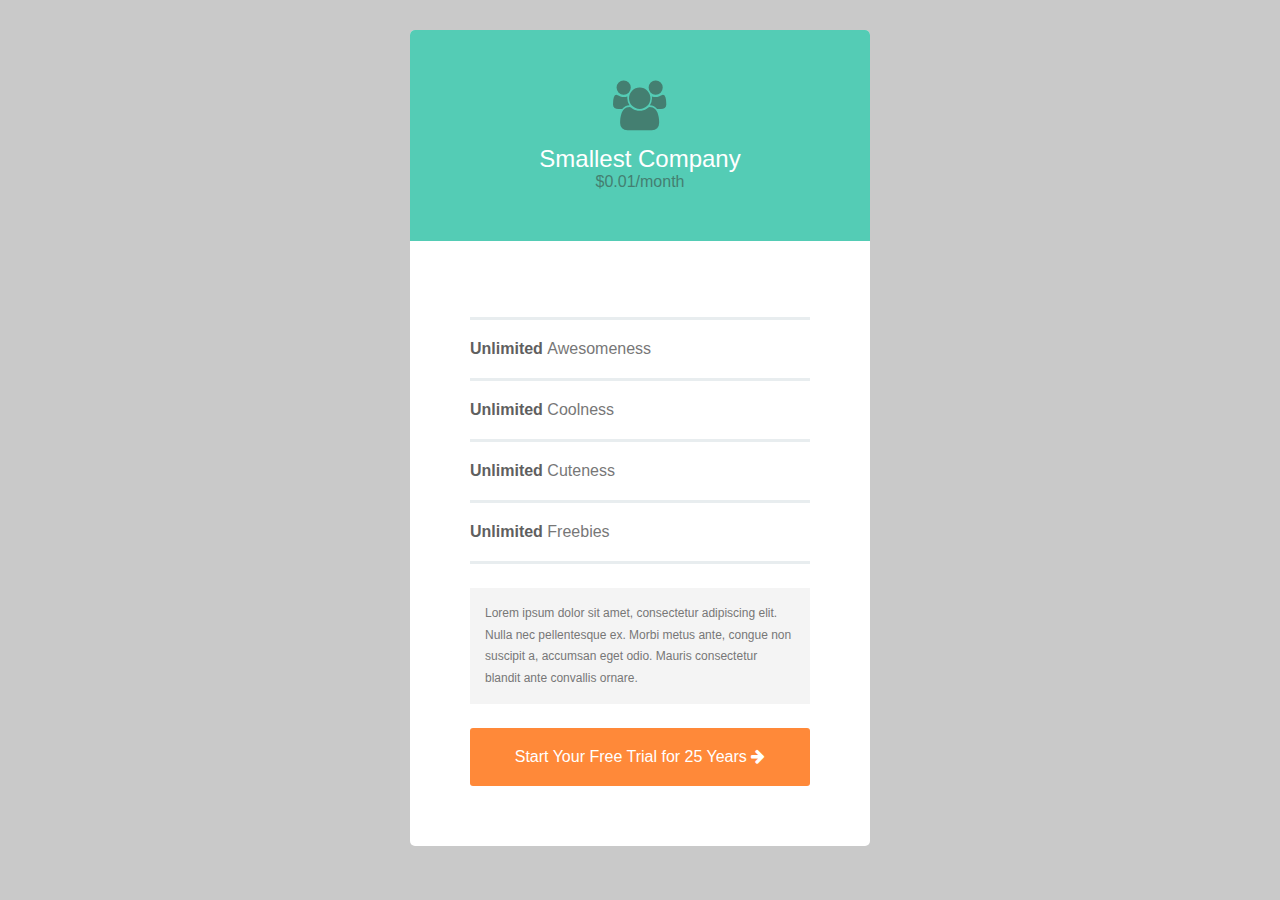
<file: Teamplate 2/index.html>
<!DOCTYPE html>
<html >
  <head>
    <meta charset="UTF-8">
    <title>Pricing Table</title>
    <script src="http://s.codepen.io/assets/libs/modernizr.js" type="text/javascript"></script>


    
    <link rel="stylesheet" href="css/normalize.css">

    <link rel='stylesheet prefetch' href='http://cdnjs.cloudflare.com/ajax/libs/font-awesome/4.2.0/css/font-awesome.min.css'>

        <link rel="stylesheet" href="css/style.css">

    
    
    
  </head>

  <body>

    
<div class="plan-container">
  <div class="plan-header">
    <div class="icon-box"><i class="fa fa-users icon"></i></div>
    <h2>Smallest Company</h2>
    <p>$0.01/month</p>
  </div>
  <div class="plan-details">
    <ul>
      <li>Unlimited <span>Awesomeness</span></li>
      <li>Unlimited <span>Coolness</span></li>
      <li>Unlimited <span>Cuteness</span></li>
      <li>Unlimited <span>Freebies</span></li>
    </ul>
    <p>Lorem ipsum dolor sit amet, consectetur adipiscing elit. Nulla nec pellentesque ex. Morbi metus ante, congue non suscipit a, accumsan eget odio. Mauris consectetur blandit ante convallis ornare. </p>
    <button>Start Your Free Trial for 25 Years <i class="fa fa-arrow-right"></i></button>
  </div>
</div>
    <script src='http://cdnjs.cloudflare.com/ajax/libs/jquery/2.1.3/jquery.min.js'></script>

    
    
    
    
  </body>
</html>
</file>
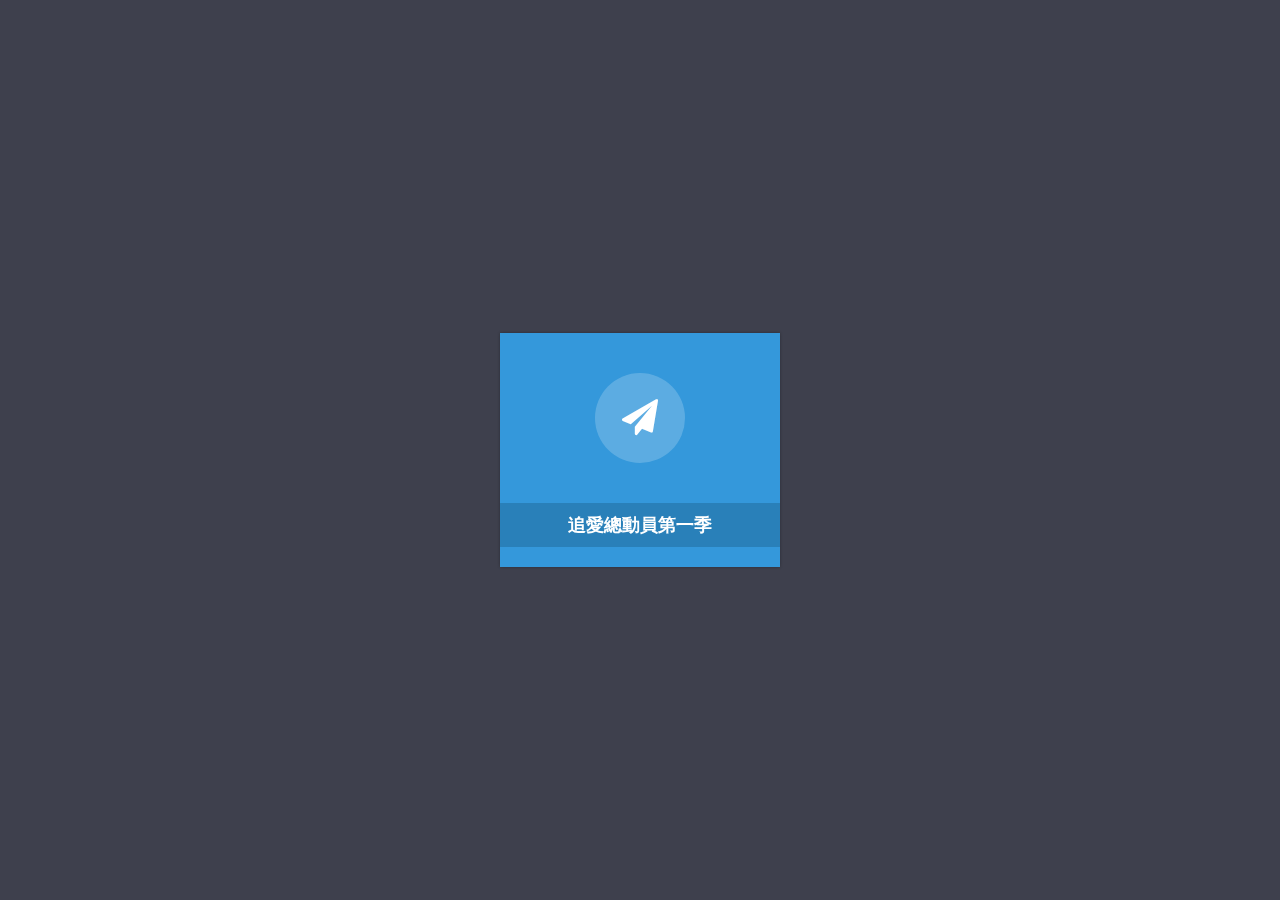
<file: Template 1/index.html>
<!DOCTYPE html>
<html >
  <head>
    <meta charset="UTF-8">
    <title>Flat Pricing Table</title>
    
    
    
    <link rel='stylesheet prefetch' href='http://maxcdn.bootstrapcdn.com/font-awesome/4.2.0/css/font-awesome.min.css'>
<link rel='stylesheet prefetch' href='http://fonts.googleapis.com/css?family=Roboto:400,100,400italic,700italic,700'>
<link rel='stylesheet prefetch' href='http://daneden.github.io/animate.css/animate.min.css'>

        <link rel="stylesheet" href="css/style.css">

    
    
    
  </head>

  <body>

    <div class='pricing animated swing'>
  <div class='thumbnail animated pulse infinite'>
    <div class='fa fa-paper-plane'></div>
  </div>
  <div class='title'>
    追愛總動員第一季
  </div>
  <div class='content'>
    <div class='sub-title'>
      $1500
      <i>/15堂課</i>
    </div>
    <ul>
      <li>
        <div class='fa fa-check'></div>
        超過30個單元精華片段講解
      </li>
      <li>
        <div class='fa fa-check'></div>
        上百個好用句型整理
      </li>
      <li>
        <div class='fa fa-check'></div>
        俚語笑點解析
      </li>
      <li>
        <div class='fa fa-close'></div>
        精心製作單字片語集錦
      </li>
    </ul>
    <a href='https://www.elegantthemes.com/cgi-bin/members/register.cgi?sub=16'>
      Sign Up
    </a>
  </div>
</div>
    <script src='http://cdnjs.cloudflare.com/ajax/libs/jquery/2.1.3/jquery.min.js'></script>

        <script src="js/index.js"></script>    
  </body>
</html>
</file>
<file: Teamplate 2/css/style.css>
body {
  background-color: #c9c9c9;
}

.plan-container {
  width: 28.75em;
  margin: 30px auto;
  border-radius: 5px;
  background-color: #fff;
  position: relative;
  top: 0;
  -webkit-transition: all 1s;
  transition: all 1s;
}
.plan-container:hover {
  cursor: pointer;
  position: relative;
  top: -10px;
  -webkit-transition: top 1s;
  transition: top 1s;
}
.plan-container .plan-header {
  padding: 50px 0;
  border-radius: 5px 5px 0 0;
  background-color: #54ccb5;
  text-align: center;
}
.plan-container .plan-header .icon-box {
  margin: 0 auto;
}
.plan-container .plan-header .icon-box .icon {
  font-size: 3.125em;
  color: #447F71;
}
.plan-container .plan-header h2 {
  color: #fff;
  font-weight: lighter;
  margin: 0;
  padding-top: 0.625em;
}
.plan-container .plan-header p {
  margin: 0;
  color: #447F71;
}
.plan-container .plan-details {
  margin: 0 auto;
  padding: 60px;
  background: url("http://raventools.com/wp-content/themes/raven-wp-theme-2014/images/plan-bottom-border.png") top center no-repeat;
}
.plan-container .plan-details ul {
  padding-left: 0;
  list-style: none;
}
.plan-container .plan-details ul li {
  border-top: 3px solid #e8edef;
  padding: 20px 0;
  font-weight: bold;
  color: #5f5f5f;
}
.plan-container .plan-details ul li:last-child {
  border-bottom: 3px solid #e8edef;
}
.plan-container .plan-details ul li span {
  font-weight: lighter;
  color: #777777;
}
.plan-container .plan-details p {
  background-color: #f4f4f4;
  margin: 2em 0;
  padding: 1.25em;
  font-size: 0.75em;
  line-height: 1.8;
  color: #777777;
}
.plan-container .plan-details button {
  background-color: #FF8939;
  padding: 20px 0;
  border-radius: 3px;
  color: #fff;
  text-align: center;
  width: 100%;
  border: 0;
}
.plan-container .plan-details button:hover {
  background-color: #e67b33;
}
</file>
<file: Template 1/css/style.css>
body {
  background: #df4f32 url("http://33.media.tumblr.com/53b1b2ec56944c977cdd7ee10a9b4ba4/tumblr_n8zm0yzydj1st5lhmo1_1280.jpg") no-repeat center center fixed;
  -webkit-background-size: cover;
  -moz-background-size: cover;
  -o-background-size: cover;
  background-size: cover;
  font-family: "Roboto";
  -webkit-font-smoothing: antialiased;
  -moz-osx-font-smoothing: grayscale;
}
body::before {
  content: '';
  position: fixed;
  z-index: -1;
  top: 0;
  left: 0;
  background: #DF4F32;
  /* IE Fallback */
  background: rgba(44, 62, 80, 0.9);
  width: 100%;
  height: 100%;
}
.pricing {
  position: absolute;
  background: #3498db;
  width: 280px;
  top: 50%;
  left: 50%;
  margin: -117px 0 0 -140px;
  padding: 40px 0 20px;
  color: #fff;
  -webkit-box-shadow: 0 0 3px rgba(0, 0, 0, 0.3);
  -moz-box-shadow: 0 0 3px rgba(0, 0, 0, 0.3);
  box-shadow: 0 0 3px rgba(0, 0, 0, 0.3);
}
.pricing .thumbnail {
  background: #fff;
  /* IE Fall */
  background: rgba(255, 255, 255, 0.2);
  display: block;
  width: 90px;
  height: 90px;
  margin: 0 auto;
  -webkit-border-radius: 100%;
  -moz-border-radius: 100%;
  border-radius: 100%;
  font-size: 36px;
  line-height: 90px;
  text-align: center;
}
.pricing .title {
  cursor: pointer;
  background: #2980b9;
  margin: 40px 0 0;
  padding: 10px;
  font-size: 18px;
  text-align: center;
  text-transform: uppercase;
  font-weight: 700;
}
.pricing .content {
  display: none;
}
.pricing .content .sub-title {
  background: #eee;
  padding: 10px;
  color: #666;
  font-size: 14px;
  font-weight: 700;
  text-align: center;
}
.pricing .content ul {
  list-style: none;
  background: #fff;
  margin: 0;
  padding: 0;
  color: #666;
  font-size: 14px;
}
.pricing .content ul li {
  padding: 10px 20px;
}
.pricing .content ul li:nth-child(2n) {
  background: #f3f3f3;
}
.pricing .content ul li .fa {
  width: 16px;
  margin-right: 10px;
  text-align: center;
}
.pricing .content ul li .fa-check {
  color: #2ecc71;
}
.pricing .content ul li .fa-close {
  color: #e74c3c;
}
.pricing .content a {
  display: block;
  background: #2980b9;
  max-width: 80px;
  margin: 0 auto;
  margin-top: 20px;
  padding: 10px 15px;
  color: #fff;
  font-size: 18px;
  font-weight: 700;
  text-align: center;
  text-decoration: none;
  -webkit-transition: 0.2s linear;
  -moz-transition: 0.2s linear;
  -ms-transition: 0.2s linear;
  -o-transition: 0.2s linear;
  transition: 0.2s linear;
}
.pricing .content a:hover {
  background: #34495e;
  /* IE Fallback */
  background: rgba(52, 73, 94, 0.7);
}
.clickMe:before {
  background: #fff;
  /* IE Fallback */
  background: rgba(255, 255, 255, 0.8);
  position: absolute;
  top: 180px;
  left: -60px;
  padding: 5px 7px;
  -webkit-border-radius: 3px;
  -moz-border-radius: 3px;
  border-radius: 3px;
  color: #3498db;
  font-size: 10px;
  text-transform: uppercase;
  font-weight: 800;
}
/*.clickMe:before {
  content: '';
  position: absolute;
  top: 6px;
  right: -5px;
  width: 0px;
  height: 0px;
  border-top: 5px solid transparent;
  border-bottom: 5px solid transparent;
  border-left: 5 solid #fff;
  /* IE Fallback */
  border-left: 5px solid rgba(255, 255, 255, 0.8);
}
*/
</file>
